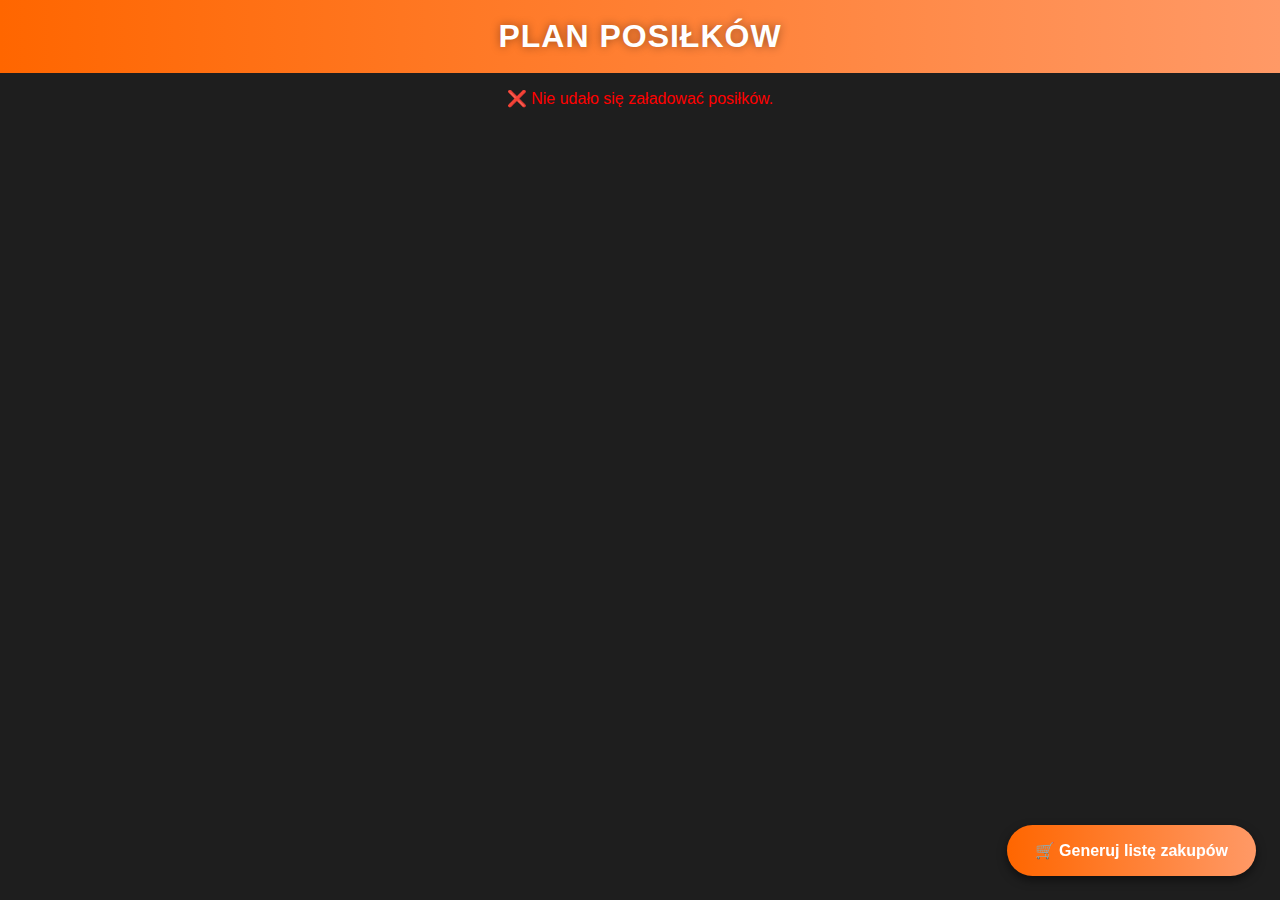
<file: index.html>
<!DOCTYPE html>
<html lang="pl">
<head>
<meta charset="UTF-8">
<meta name="viewport" content="width=device-width, initial-scale=1.0">
<title>Plan Posiłków</title>
<link rel="stylesheet" href="style.css">
</head>
<body>
<h1>PLAN POSIŁKÓW</h1>
<div id="meals-container"></div>
<button id="generate-list">🛒 Generuj listę zakupów</button>

<script>
fetch('meals.html')
  .then(res => res.text())
  .then(html => document.getElementById('meals-container').innerHTML = html);
</script>

<script src="script.js"></script>
</body>
</html>
</file>
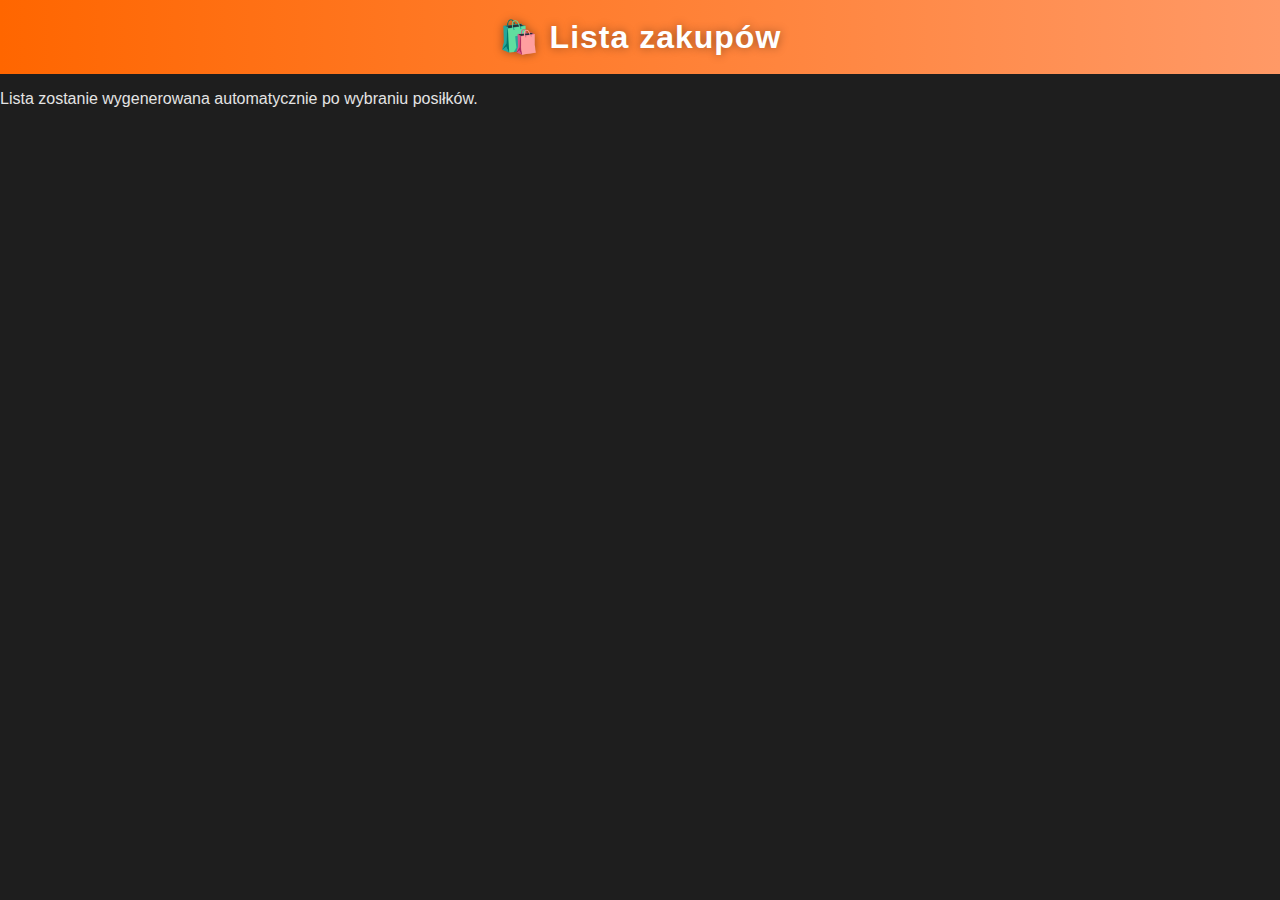
<file: lista.html>
<!DOCTYPE html>
<html lang="pl">
<head>
<meta charset="UTF-8">
<meta name="viewport" content="width=device-width, initial-scale=1.0">
<title>Lista Zakupów</title>
<link rel="stylesheet" href="style.css">
</head>
<body>
<h1>🛍️ Lista zakupów</h1>
<p>Lista zostanie wygenerowana automatycznie po wybraniu posiłków.</p>
</body>
</html>
</file>
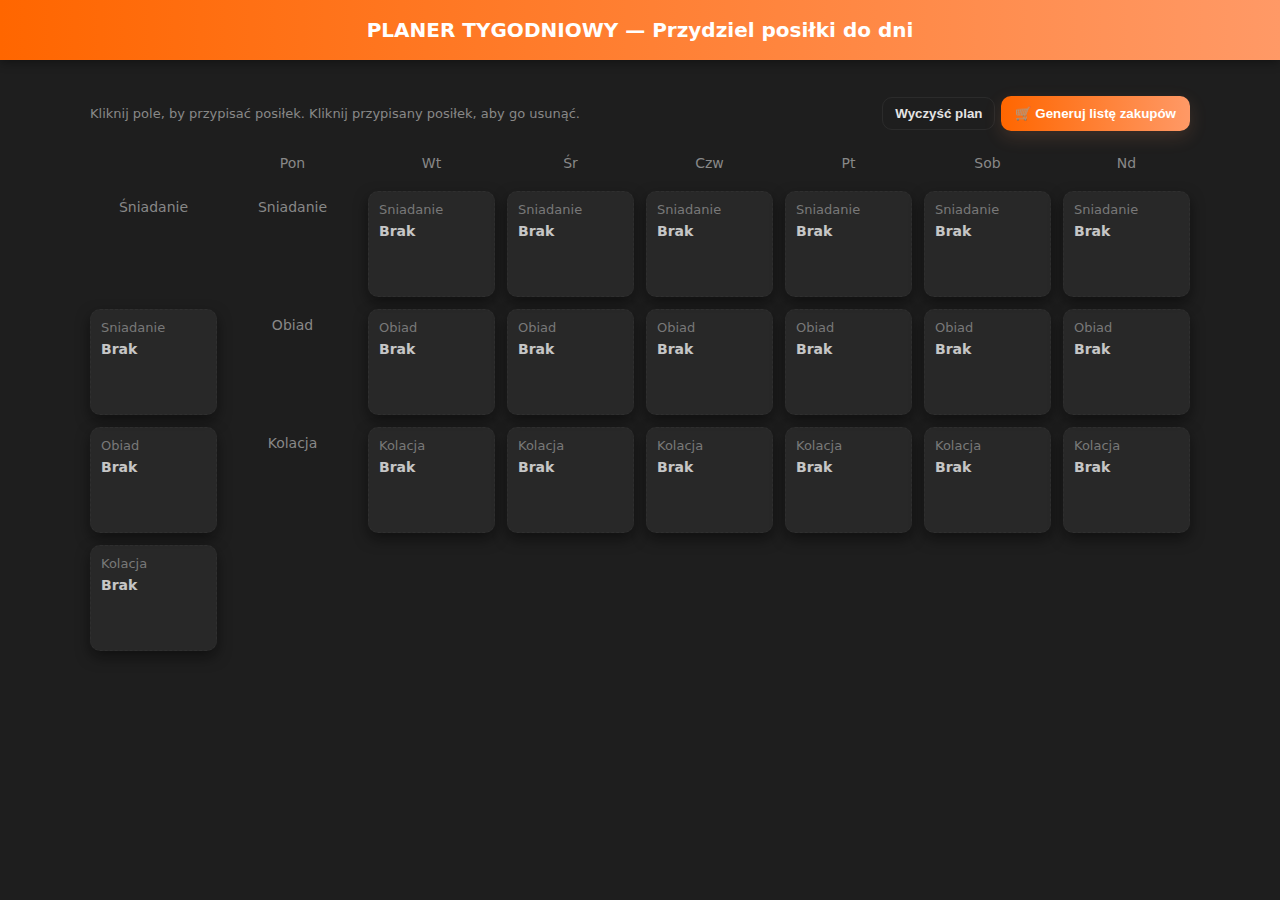
<file: planer.html>
<!DOCTYPE html>
<html lang="pl">
<head>
<meta charset="utf-8" />
<meta name="viewport" content="width=device-width,initial-scale=1" />
<title>Planer tygodniowy — Plan Posiłków</title>
<style>
  :root{
    --bg:#1e1e1e; --card:#2a2a2a; --accent1:#ff6600; --accent2:#ff9966; --muted:#888;
    --text:#e4e4e4; --glass: rgba(255,255,255,0.03);
  }
  html,body{height:100%;margin:0;font-family:Segoe UI, Roboto, system-ui, Arial; background:var(--bg); color:var(--text);}
  header{padding:18px 20px; text-align:center; background:linear-gradient(90deg,var(--accent1),var(--accent2)); color:#fff; font-weight:600; font-size:20px; box-shadow:0 2px 10px rgba(0,0,0,0.4);}
  main{padding:20px; max-width:1100px; margin:0 auto;}
  .controls{display:flex; gap:12px; align-items:center; justify-content:space-between; margin:16px 0;}
  .controls .left{display:flex; gap:12px; align-items:center;}
  .btn{background:linear-gradient(90deg,var(--accent1),var(--accent2)); color:#fff; border:none; padding:10px 14px; border-radius:10px; cursor:pointer; font-weight:600; box-shadow:0 6px 18px rgba(255,153,102,0.15);}
  .btn.ghost{background:transparent; border:1px solid rgba(255,255,255,0.06); color:var(--text); padding:8px 12px; box-shadow:none;}
  .grid{display:grid; grid-template-columns:repeat(8,1fr); gap:12px; align-items:start;}
  .grid .head{background:transparent; color:var(--muted); padding:8px 6px; text-align:center; font-size:14px;}
  .day-col{display:flex; flex-direction:column; gap:12px;}
  .slot{background:var(--card); border-radius:10px; padding:10px; min-height:84px; box-shadow:0 6px 14px rgba(0,0,0,0.5); cursor:pointer; position:relative; transition:transform .12s ease, box-shadow .12s ease;}
  .slot:hover{transform:translateY(-4px)}
  .slot .slot-title{font-size:13px; color:var(--muted); margin-bottom:6px;}
  .slot .meal-inner{font-weight:600; color:var(--text); font-size:14px;}
  .slot.empty{opacity:0.85; border:1px dashed rgba(255,255,255,0.04);}
  /* glow for assigned */
  .slot.assigned{box-shadow:0 0 18px rgba(255,153,102,0.22), inset 0 0 0 2px rgba(255,153,102,0.08);}
  .slot .remove{position:absolute; top:6px; right:6px; font-size:12px; color:rgba(255,255,255,0.6); background:transparent; border:none; cursor:pointer; display:none;}
  .slot.assigned .remove{display:block;}
  .day-name{font-weight:700; text-align:center; color:var(--text);}
  .day-name small{display:block; color:var(--muted); font-weight:500; margin-top:4px; font-size:12px;}
  /* modal */
  .modal-backdrop{position:fixed; inset:0; background:rgba(0,0,0,0.6); display:none; align-items:center; justify-content:center; z-index:500;}
  .modal{width:92%; max-width:900px; background:var(--card); border-radius:12px; padding:18px; box-shadow:0 12px 30px rgba(0,0,0,0.7); color:var(--text); max-height:86vh; overflow:auto;}
  .modal-header{display:flex; align-items:center; justify-content:space-between; gap:12px; margin-bottom:12px;}
  .modal .search{flex:1; display:flex; gap:8px;}
  .search input, .search select{background:var(--glass); border:1px solid rgba(255,255,255,0.04); color:var(--text); padding:8px 10px; border-radius:8px; outline:none;}
  .meal-list{display:grid; grid-template-columns:repeat(auto-fill,minmax(260px,1fr)); gap:10px;}
  .meal-card{background:linear-gradient(180deg, rgba(255,255,255,0.01), transparent); padding:10px; border-radius:8px; cursor:pointer; border:1px solid rgba(255,255,255,0.03); transition:transform .12s ease, box-shadow .12s ease;}
  .meal-card:hover{transform:translateY(-4px); box-shadow:0 10px 20px rgba(0,0,0,0.5);}
  .meal-card h4{margin:0 0 6px 0; color:var(--accent2); font-size:14px;}
  .meal-card p{margin:0; font-size:13px; color:var(--text); opacity:0.9;}
  .meal-card .meta{margin-top:8px; color:var(--muted); font-size:12px;}
  footer{margin-top:18px; display:flex; gap:12px; justify-content:flex-end; align-items:center;}
  .small{font-size:13px;color:var(--muted)}
  /* responsive */
  @media (max-width:920px){
    .grid{grid-template-columns:repeat(1,1fr)}
    .day-col{flex-direction:row; gap:8px; overflow-x:auto; padding-bottom:10px;}
    .day-col .slot{min-width:220px}
  }
</style>
</head>
<body>
<header>PLANER TYGODNIOWY — Przydziel posiłki do dni</header>
<main>
  <div class="controls">
    <div class="left">
      <div class="small">Kliknij pole, by przypisać posiłek. Kliknij przypisany posiłek, aby go usunąć.</div>
    </div>
    <div>
      <button id="clear-plan" class="btn ghost">Wyczyść plan</button>
      <button id="export-list" class="btn">🛒 Generuj listę zakupów</button>
    </div>
  </div>

  <div class="grid" id="planner-grid">
    <div class="head"></div>
    <!-- headers for days -->
    <div class="head">Pon</div>
    <div class="head">Wt</div>
    <div class="head">Śr</div>
    <div class="head">Czw</div>
    <div class="head">Pt</div>
    <div class="head">Sob</div>
    <div class="head">Nd</div>

    <div class="head small">Śniadanie</div>
    <!-- day columns will be inserted here by JS -->
  </div>
</main>

<!-- Modal for choosing meal -->
<div class="modal-backdrop" id="modal-backdrop">
  <div class="modal" role="dialog" aria-modal="true" aria-labelledby="modal-title">
    <div class="modal-header">
      <div style="display:flex;gap:10px;align-items:center;">
        <div id="modal-title" style="font-weight:700;color:var(--accent2)">Wybierz posiłek</div>
        <div class="small" id="modal-subtitle"></div>
      </div>
      <div class="search">
        <input id="modal-search" placeholder="Szukaj..." />
        <select id="modal-section-filter">
          <option value="all">Wszystkie</option>
          <option value="sniadania">Śniadania</option>
          <option value="obiady">Obiady</option>
          <option value="kolacje">Kolacje</option>
        </select>
        <button id="modal-close" class="btn ghost">Zamknij</button>
      </div>
    </div>

    <div id="meal-list" class="meal-list" aria-live="polite">
      <!-- meal cards will be injected -->
    </div>

    <footer>
      <div class="small">Liczba przepisów: <span id="meal-count">0</span></div>
    </footer>
  </div>
</div>

<script>
/*
  planner.html
  - fetches meals.html, parses meals and creates selection modal
  - stores plan in localStorage (key: weeklyMealPlan)
  - generate shopping list by parsing 'Składniki' sections from selected meals
*/

// Utility: days
const DAYS = ['Pon','Wt','Śr','Czw','Pt','Sob','Nd'];
const SLOTS = ['Sniadanie','Obiad','Kolacja'];

// Parsed meals store
let parsedMeals = []; // array of {index, title, section, elementHtml, parsedElement}

// Plan structure: plan[dayIndex][slotIndex] = mealIndex | null
let plan = Array.from({length:7}, () => Array.from({length:3}, ()=>null));

const modalBackdrop = document.getElementById('modal-backdrop');
const mealListEl = document.getElementById('meal-list');
const mealCountEl = document.getElementById('meal-count');
const searchInput = document.getElementById('modal-search');
const sectionFilter = document.getElementById('modal-section-filter');

async function initPlanner(){
  buildGrid();
  await loadMealsAndPrepare();
  loadSavedPlan();
  bindControls();
}

function buildGrid(){
  const grid = document.getElementById('planner-grid');
  // remove any existing day columns (if reinit)
  // create 3 rows of slots after header row: we'll render by columns (for accessibility we place slots in flow)
  // We'll produce slots row-wise: header row already inserted; we now append rows for each slot label + slots
  // First row already has header labels; now append rows for each slot
  for(let slotIndex=0; slotIndex< SLOTS.length; slotIndex++){
    // label cell (on left)
    const labelCell = document.createElement('div');
    labelCell.className = 'head small';
    labelCell.textContent = SLOTS[slotIndex];
    grid.appendChild(labelCell);
    // For each day, append a slot (7 days)
    for(let day=0; day<7; day++){
      const slot = document.createElement('div');
      slot.className = 'slot empty';
      slot.dataset.day = day;
      slot.dataset.slot = slotIndex;
      slot.innerHTML = `<div class="slot-title">${SLOTS[slotIndex]}</div><div class="meal-inner">Brak</div><button class="remove" title="Usuń">✕</button>`;
      slot.addEventListener('click', onSlotClick);
      slot.querySelector('.remove').addEventListener('click', (ev)=> {
        ev.stopPropagation();
        clearSlot(day, slotIndex);
      });
      grid.appendChild(slot);
    }
  }
}

// open modal for a specific slot
let activeTarget = null; // {day, slot}
function onSlotClick(e){
  const el = e.currentTarget;
  const day = parseInt(el.dataset.day);
  const slot = parseInt(el.dataset.slot);
  activeTarget = {day, slot};
  openModalForSlot(day, slot);
}

function openModalForSlot(day,slot){
  modalBackdrop.style.display = 'flex';
  document.body.style.overflow = 'hidden';
  document.getElementById('modal-subtitle').textContent = `${DAYS[day]} — ${SLOTS[slot]}`;
  searchInput.value = '';
  sectionFilter.value = 'all';
  renderMealList();
}

// close modal
function closeModal(){
  modalBackdrop.style.display = 'none';
  document.body.style.overflow = '';
  activeTarget = null;
}

// fetch meals.html and parse meals into parsedMeals[]
async function loadMealsAndPrepare(){
  try{
    const res = await fetch('meals.html');
    const raw = await res.text();
    const parser = new DOMParser();
    const doc = parser.parseFromString(raw,'text/html');
    const meals = Array.from(doc.querySelectorAll('.meal'));
    parsedMeals = meals.map((el, i) => {
      const title = (el.querySelector('h3')?.innerText || ('Bez nazwy')).trim();
      const section = el.dataset && el.dataset.category ? el.dataset.category :
                      // fallback: try to detect from earlier sibling section-title
                      (el.closest('.section-title') ? el.closest('.section-title').innerText.toLowerCase() : '');
      return { index: i, title, section: section || '', elementHtml: el.innerHTML, parsedElement: el };
    });
    renderMealList();
    console.log('Parsed meals:', parsedMeals.length);
  }catch(err){
    console.error('Błąd pobierania meals.html:', err);
    mealListEl.innerHTML = '<div style="color:#f88">Nie udało się wczytać listy posiłków. Upewnij się, że meals.html jest dostępny.</div>';
  }
}

// Render meal cards in modal according to filters
function renderMealList(){
  const q = (searchInput.value || '').toLowerCase();
  const section = sectionFilter.value;
  mealListEl.innerHTML = '';
  const filtered = parsedMeals.filter(m => {
    const bySection = section === 'all' || (m.section && m.section.toLowerCase().includes(section));
    const byQuery = !q || m.title.toLowerCase().includes(q);
    return bySection && byQuery;
  });
  filtered.forEach(m => {
    const card = document.createElement('div');
    card.className = 'meal-card';
    card.tabIndex = 0;
    card.innerHTML = `<h4>${escapeHtml(m.title)}</h4>
      <p class="meta">${escapeHtml(m.section || '')}</p>
      <div style="margin-top:8px;font-size:13px;color:var(--text);opacity:0.9;">${shortDescriptionFromHtml(m.parsedElement || m.elementHtml)}</div>`;
    card.addEventListener('click', ()=> assignMealToActive(m.index));
    mealListEl.appendChild(card);
  });
  mealCountEl.textContent = filtered.length;
}

function escapeHtml(s){
  return String(s).replace(/&/g,'&amp;').replace(/</g,'&lt;').replace(/>/g,'&gt;');
}

// produce short description by taking first ingredients line or macro
function shortDescriptionFromHtml(el){
  let inner = '';
  if(typeof el === 'string') inner = el;
  else inner = el.innerHTML || el.innerText || '';
  // try to pull "Składniki:" block
  const txt = inner.replace(/<br\s*\/?>/gi,'\n').replace(/<\/?[^>]+(>|$)/g,'').trim();
  const match = txt.match(/Składniki:([\s\S]{0,200})/i);
  if(match){
    let lines = match[1].split('\n').map(s=>s.trim()).filter(Boolean);
    return (lines.slice(0,2).join(' • ')).slice(0,140);
  }
  return txt.slice(0,140);
}

// Assign meal index to active slot
function assignMealToActive(mealIndex){
  if(activeTarget === null) return;
  const {day, slot} = activeTarget;
  plan[day][slot] = mealIndex;
  savePlan();
  updateGrid();
  closeModal();
}

// Update DOM grid from plan
function updateGrid(){
  const slots = document.querySelectorAll('.slot');
  slots.forEach(slotEl => {
    const day = parseInt(slotEl.dataset.day);
    const slot = parseInt(slotEl.dataset.slot);
    const mealIndex = plan[day][slot];
    const inner = slotEl.querySelector('.meal-inner');
    if(mealIndex === null || mealIndex === undefined){
      slotEl.classList.remove('assigned');
      slotEl.classList.add('empty');
      inner.textContent = 'Brak';
    } else {
      const meal = parsedMeals[mealIndex];
      slotEl.classList.add('assigned');
      slotEl.classList.remove('empty');
      inner.textContent = meal ? meal.title : 'Brak';
    }
  });
}

// Clear a single slot
function clearSlot(day,slot){
  plan[day][slot] = null;
  savePlan();
  updateGrid();
}

// Save plan to localStorage
function savePlan(){
  try{
    localStorage.setItem('weeklyMealPlan', JSON.stringify(plan));
  }catch(e){
    console.warn('Nie udało się zapisać planu:', e);
  }
}
// Load plan from localStorage
function loadSavedPlan(){
  try{
    const raw = localStorage.getItem('weeklyMealPlan');
    if(raw){
      const parsed = JSON.parse(raw);
      if(Array.isArray(parsed) && parsed.length === 7) plan = parsed;
    }
  }catch(e){}
  updateGrid();
}

// Clear full plan
function clearPlan(){
  if(!confirm('Czy na pewno chcesz wyczyścić cały plan tygodnia?')) return;
  plan = Array.from({length:7}, () => Array.from({length:3}, ()=>null));
  savePlan(); updateGrid();
}

// Bind controls
function bindControls(){
  document.getElementById('modal-close').addEventListener('click', closeModal);
  modalBackdrop.addEventListener('click', (e)=> { if(e.target === modalBackdrop) closeModal(); });
  searchInput.addEventListener('input', renderMealList);
  sectionFilter.addEventListener('change', renderMealList);
  document.getElementById('clear-plan').addEventListener('click', clearPlan);
  document.getElementById('export-list').addEventListener('click', generateShoppingListFromPlan);
}

// Generate shopping list: parse ingredients from selected meals (using parsedMeals and plan)
function generateShoppingListFromPlan(){
  // collect meal indices used
  const used = new Set();
  for(let d=0; d<7; d++){
    for(let s=0; s<3; s++){
      const mi = plan[d][s];
      if(Number.isInteger(mi)) used.add(mi);
    }
  }
  if(used.size === 0){
    alert('Plan jest pusty — przypisz posiłki przed wygenerowaniem listy zakupów.');
    return;
  }

  // parse ingredients for each used meal using DOMParser on original meals.html parsedElements (we already have parsedElement)
  let ingredients = [];
  used.forEach(mi => {
    const pm = parsedMeals[mi];
    if(!pm) return;
    // we have pm.parsedElement (from DOMParser earlier) — if not, parse elementHtml now
    let el = pm.parsedElement;
    if(!el){
      const parser = new DOMParser();
      const doc = parser.parseFromString(`<div>${pm.elementHtml}</div>`,'text/html');
      el = doc.querySelector('div');
    }
    const found = extractIngredientsFromElement(el);
    ingredients.push(...found);
  });

  // normalize, dedupe, sort
  const normalized = ingredients.map(s => s.replace(/\s+/g,' ').trim()).filter(Boolean);
  const unique = Array.from(new Set(normalized.map(s => s.toLowerCase()))).map(s => { // keep original casing approx
    // find original in normalized
    const orig = normalized.find(o => o.toLowerCase() === s);
    return orig || s;
  }).sort((a,b)=> a.localeCompare(b, 'pl'));

  // open new tab and show list
  const newTab = window.open('','_blank');
  newTab.document.title = 'Lista zakupów — Plan tygodnia';
  newTab.document.body.style.cssText = 'background:#1e1e1e;color:#e4e4e4;font-family:Segoe UI, sans-serif;padding:20px;';
  newTab.document.body.innerHTML = `<h1 style="color:${getComputedStyle(document.documentElement).getPropertyValue('--accent2') || '#ff9966'}">🛒 Lista zakupów</h1>
    <p style="color:var(--muted)">${unique.length} pozycji</p>
    <ul style="list-style:none;padding:0;margin-top:10px;">
      ${unique.map(i=>`<li style="padding:8px 0;border-bottom:1px solid #333">${escapeHtml(i)}</li>`).join('')}
    </ul>`;
}

// Extract ingredients from a parsed meal element (DOM element)
function extractIngredientsFromElement(mealEl){
  const ingredients = [];
  const allEls = Array.from(mealEl.querySelectorAll('*'));
  let collecting = false;
  for(const el of allEls){
    const text = (el.innerText || '').trim();
    if(!text) continue;
    const low = text.toLowerCase();
    if(low.includes('składnik') || low.includes('skladnik')) {
      collecting = true;
      // collect lines in this element after the label
      const lines = text.split('\n').map(l=>l.trim()).filter(Boolean);
      lines.forEach(l=>{
        if(!/składnik/i.test(l)) ingredients.push(l);
      });
      continue;
    }
    if(collecting){
      if(low.includes('przygotowan') || low.includes('makro') || low.includes('smacznego')) { collecting = false; continue; }
      const lines = text.split('\n').map(l=>l.trim()).filter(Boolean);
      lines.forEach(l => {
        if(!/przygotowan|makro|smacznego/i.test(l)) ingredients.push(l);
      });
    }
  }
  return ingredients;
}

// small helper: escape html for new tab
function escapeHtml(s){ return String(s).replace(/&/g,'&amp;').replace(/</g,'&lt;').replace(/>/g,'&gt;'); }

// initialize
initPlanner();
</script>
</body>
</html>
</file>
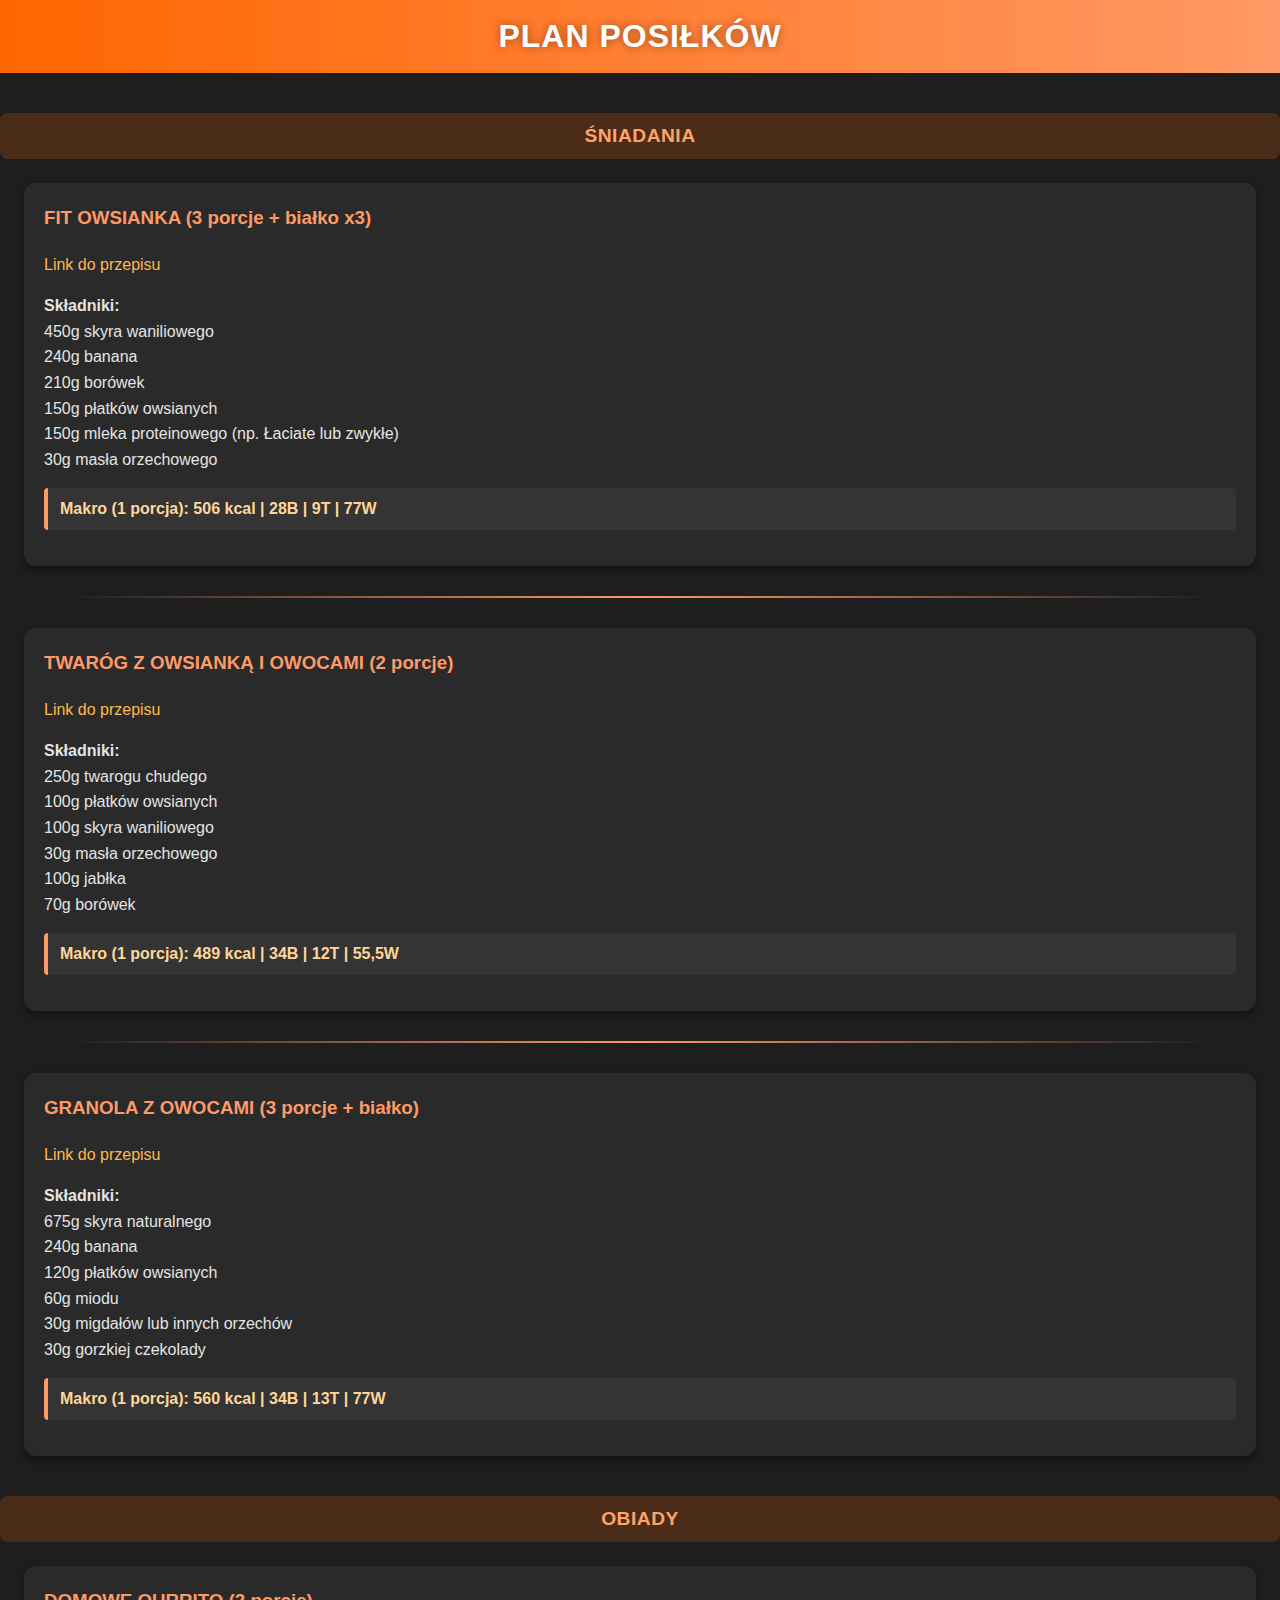
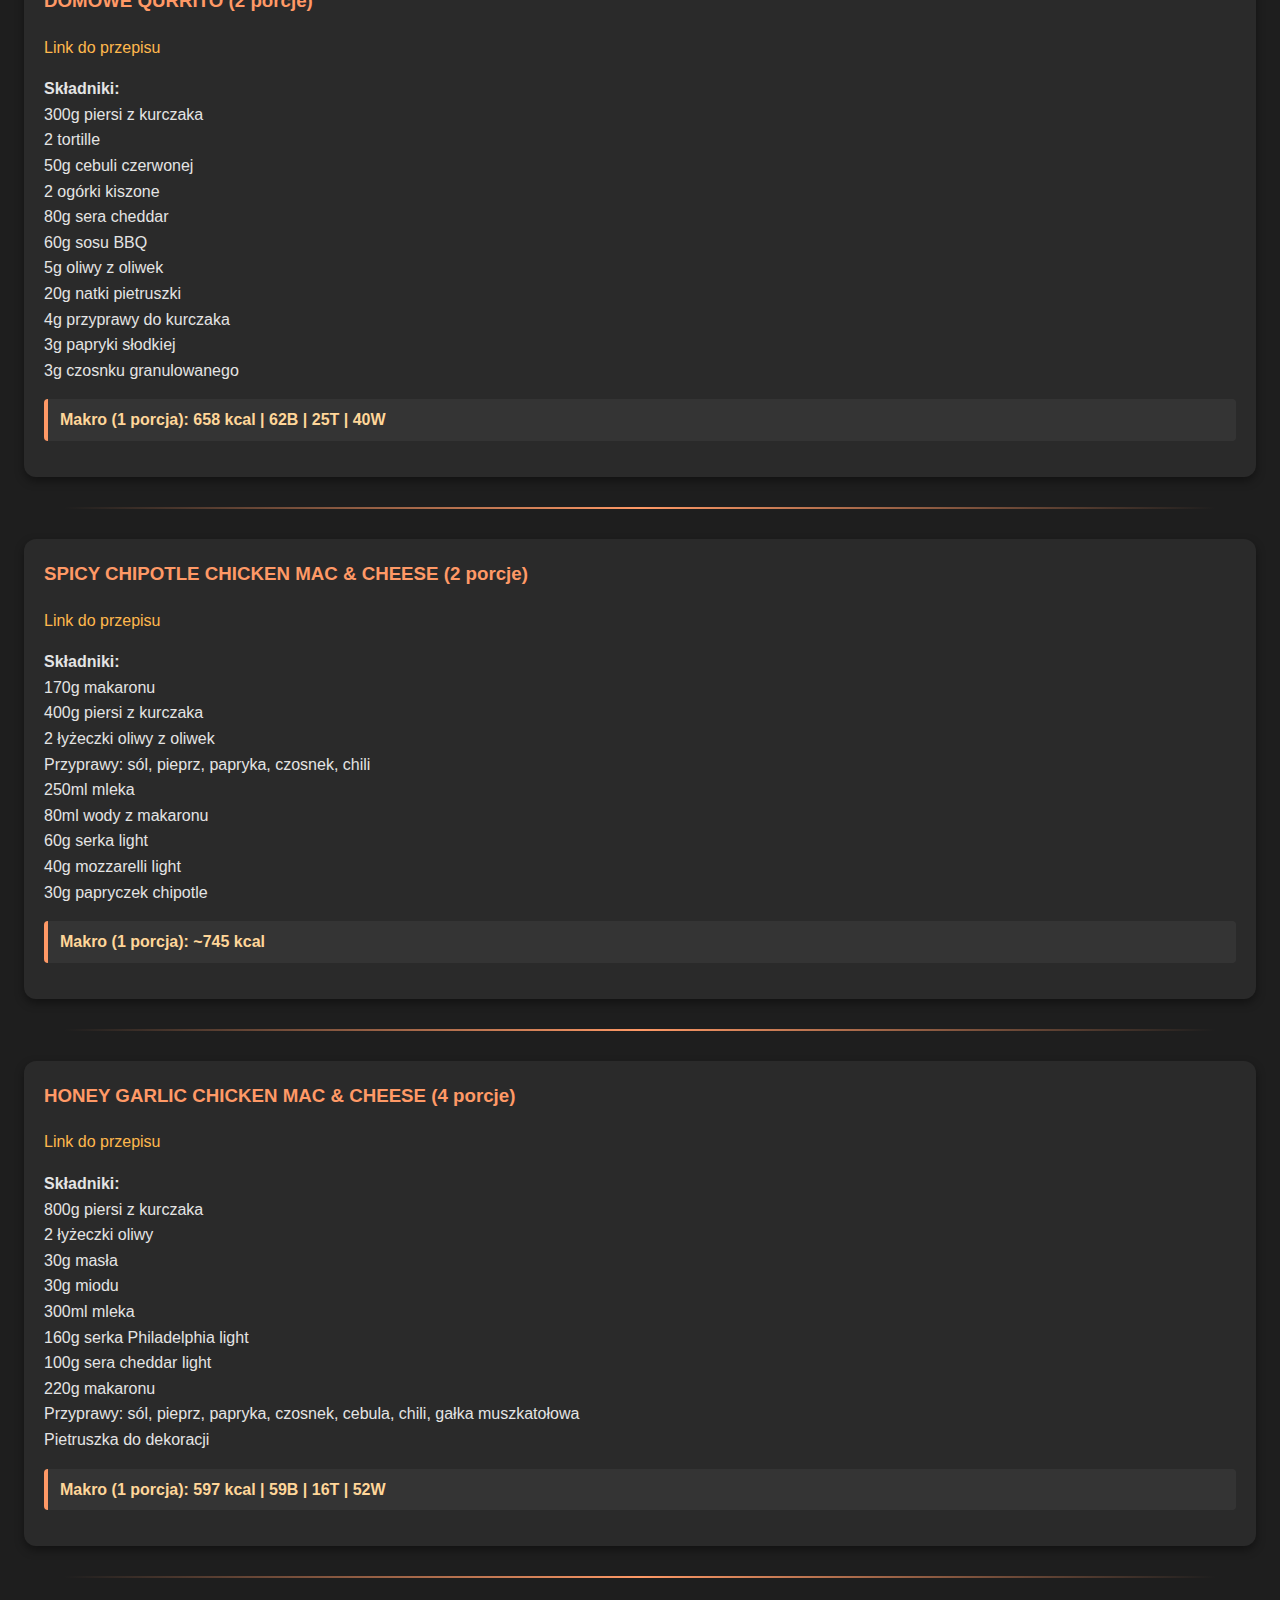
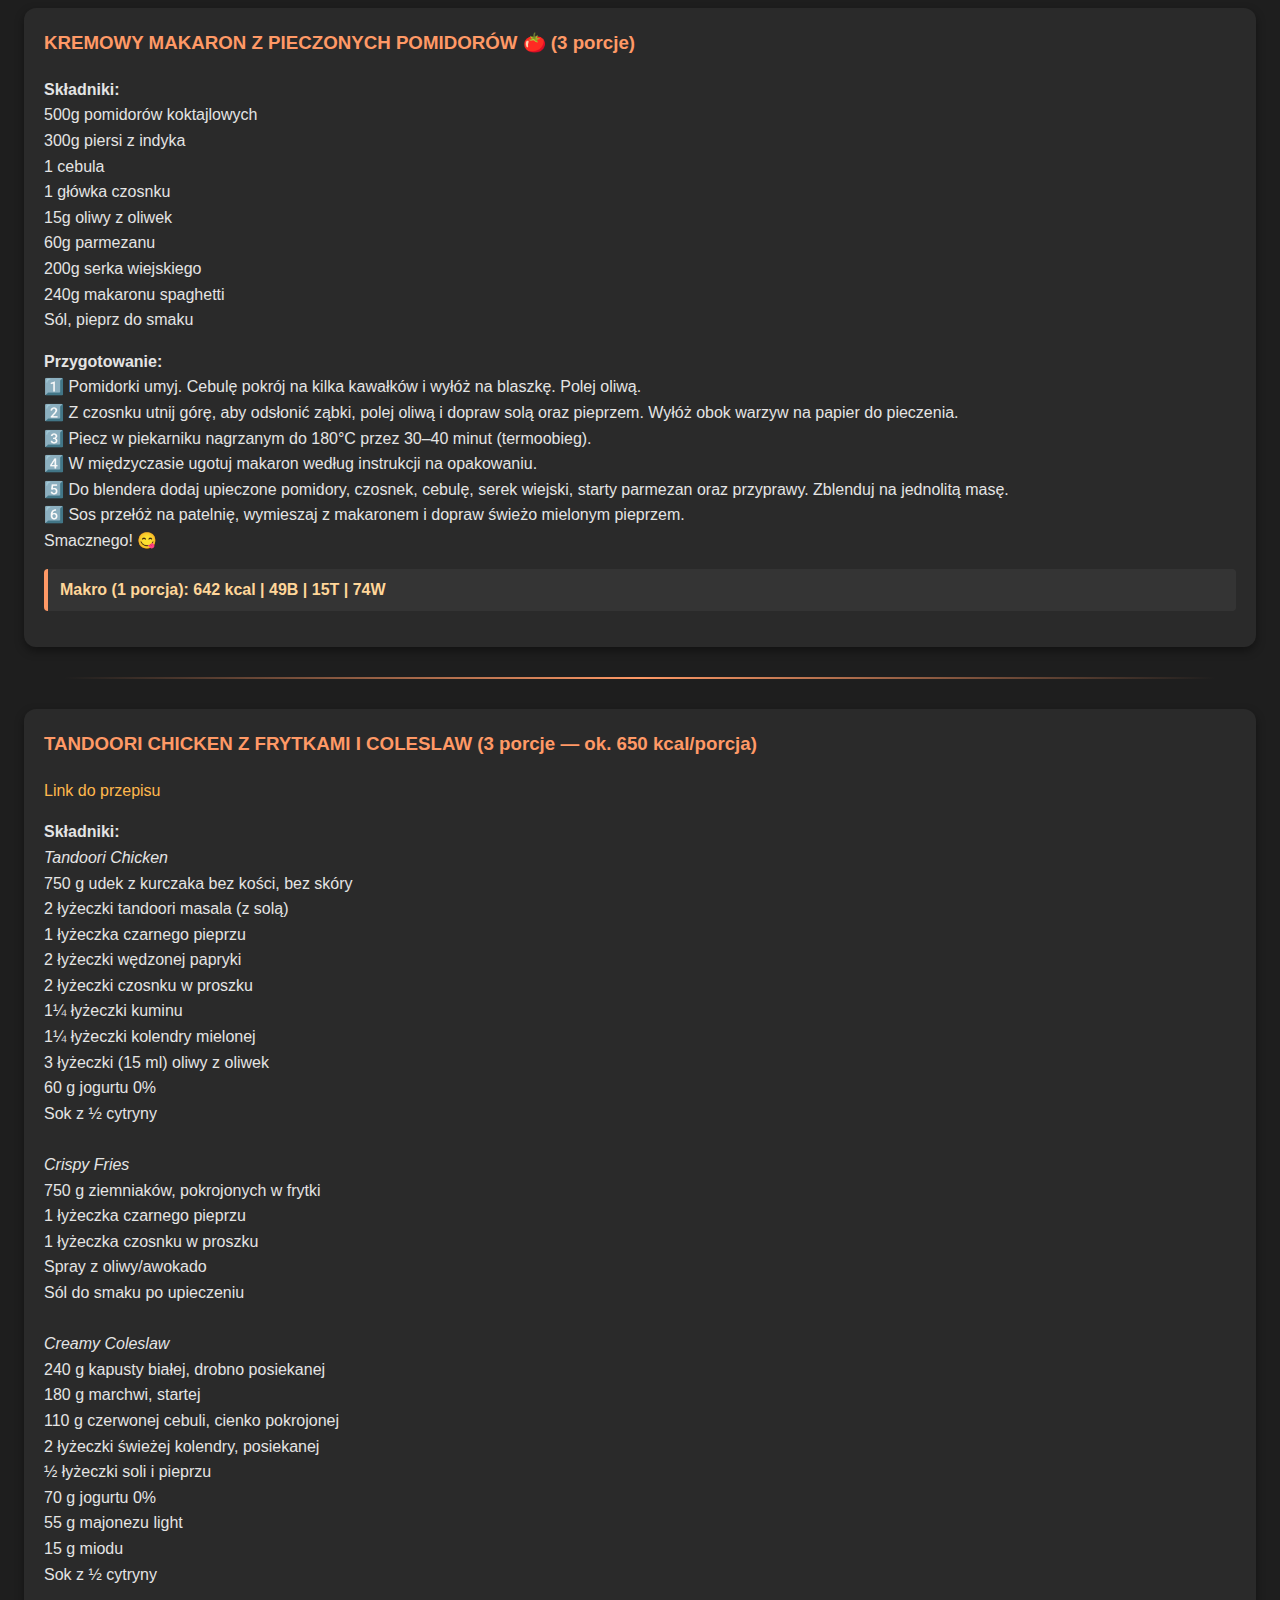
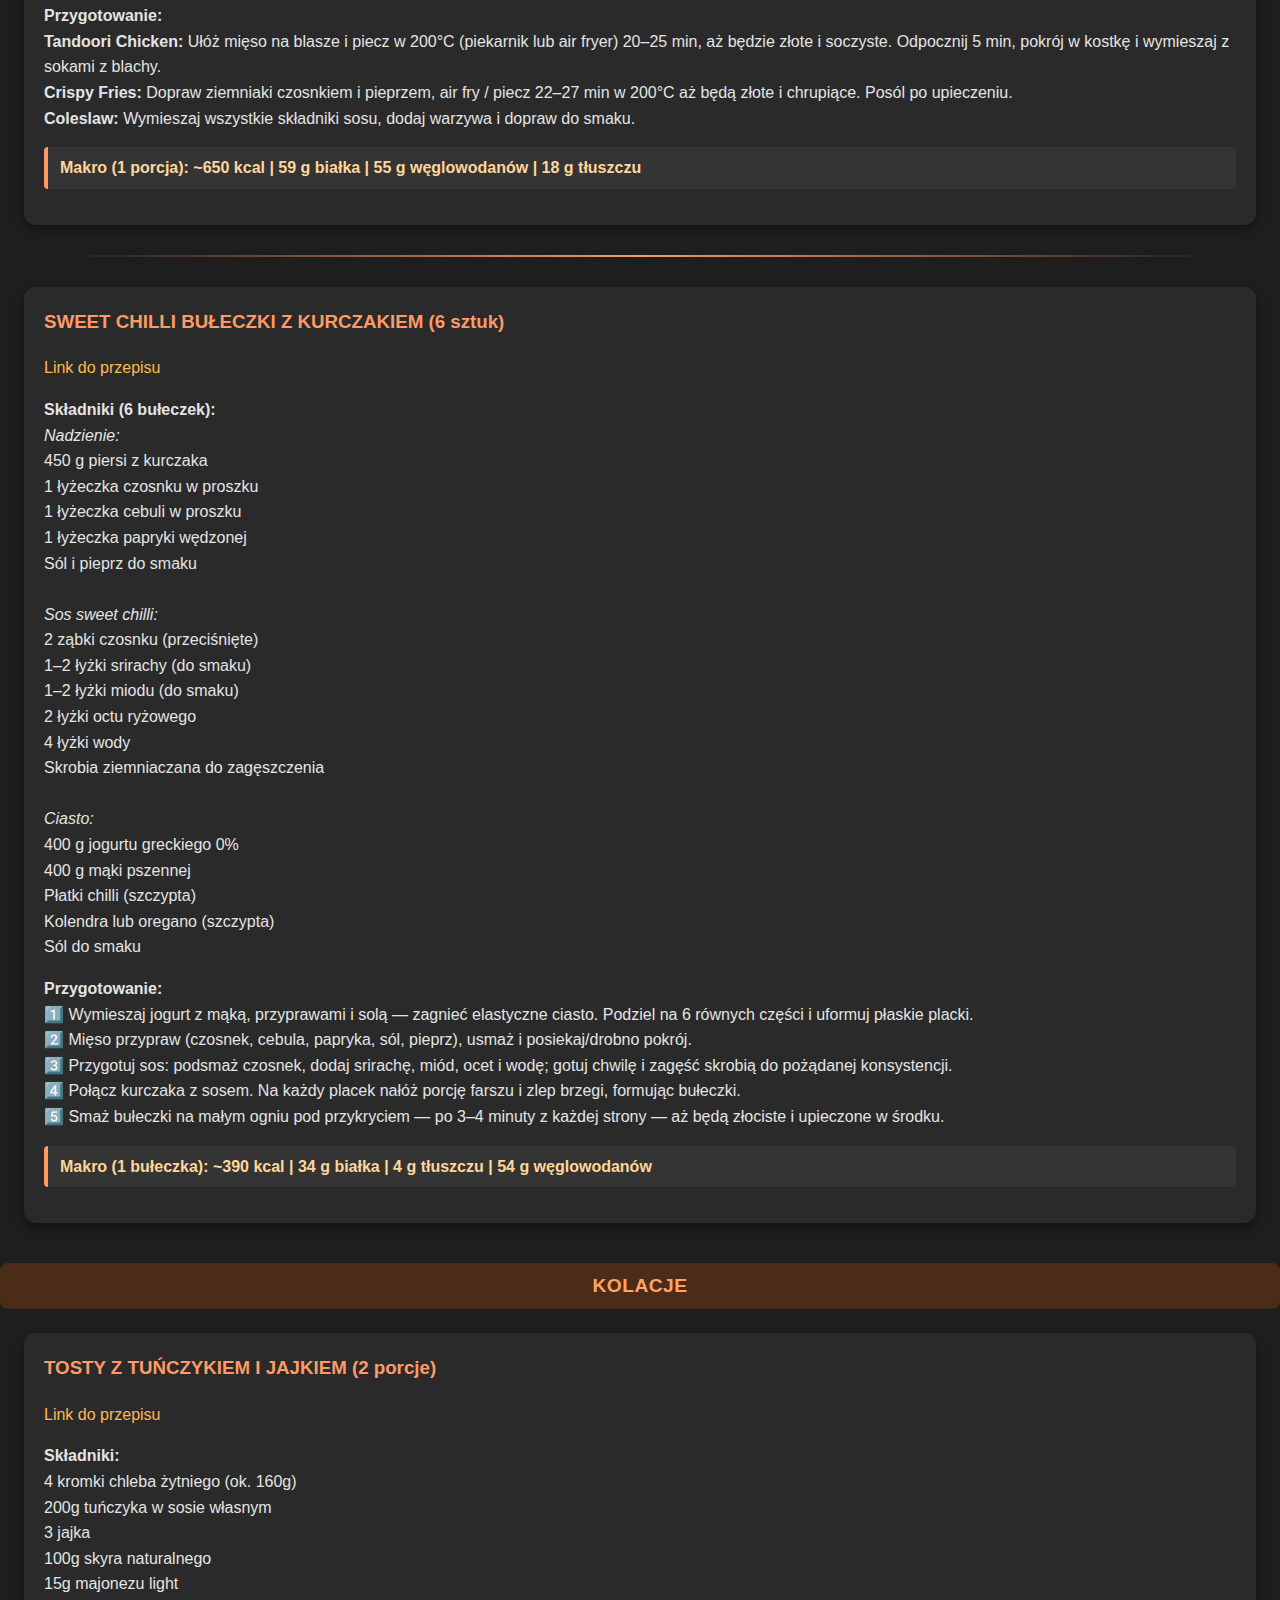
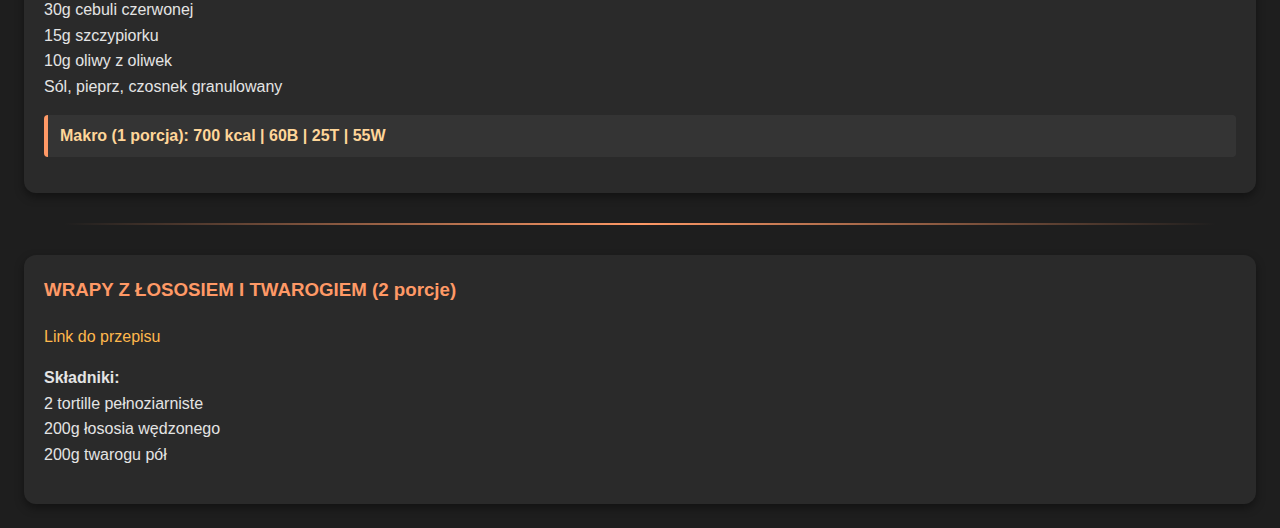
<file: posilki.html>
<!DOCTYPE html>
<html lang="pl">
<head>
<meta charset="UTF-8">
<meta name="viewport" content="width=device-width, initial-scale=1.0">
<title>Plan Posiłków</title>
<style>
  body {
    font-family: 'Segoe UI', sans-serif;
    background-color: #1e1e1e;
    color: #e4e4e4;
    margin: 0;
    padding: 0;
  }

  h1 {
    text-align: center;
    background: linear-gradient(90deg, #ff6600, #ff9966);
    color: white;
    padding: 18px;
    margin: 0;
    letter-spacing: 1px;
    font-weight: 600;
    text-shadow: 0 0 10px rgba(0,0,0,0.4);
  }

  .section-title {
    margin: 40px 0 20px 0;
    background: rgba(255, 102, 0, 0.2);
    color: #ffa366;
    padding: 12px;
    text-align: center;
    border-radius: 8px;
    font-weight: bold;
    font-size: 1.2em;
    letter-spacing: 0.5px;
  }

  .meal {
    background: #2a2a2a;
    border-radius: 12px;
    box-shadow: 0 4px 10px rgba(0,0,0,0.4);
    margin: 24px;
    padding: 20px;
    line-height: 1.6;
    transition: transform 0.2s ease, box-shadow 0.2s ease;
  }

  .meal:hover {
    transform: translateY(-3px);
    box-shadow: 0 6px 14px rgba(0,0,0,0.5);
  }

  h3 {
    color: #ff9966;
    margin-top: 0;
  }

  a {
    color: #ffb84d;
    text-decoration: none;
  }

  a:hover {
    text-decoration: underline;
    color: #ffd699;
  }

  .macro {
    font-weight: bold;
    color: #ffd699;
    background: rgba(255,255,255,0.05);
    border-left: 4px solid #ff9966;
    padding: 8px 12px;
    border-radius: 4px;
    margin-top: 16px;
  }

  .separator {
    height: 2px;
    margin: 30px auto;
    background: linear-gradient(90deg, transparent, #ff9966, transparent);
    border: none;
    width: 90%;
  }
</style>
</head>
<body>

<h1>PLAN POSIŁKÓW</h1>

<div class="section-title">ŚNIADANIA</div>

<div class="meal">
<h3>FIT OWSIANKA (3 porcje + białko x3)</h3>
<p><a href="https://www.facebook.com/reel/776682824773023">Link do przepisu</a></p>
<p><strong>Składniki:</strong><br>
450g skyra waniliowego<br>
240g banana<br>
210g borówek<br>
150g płatków owsianych<br>
150g mleka proteinowego (np. Łaciate lub zwykłe)<br>
30g masła orzechowego</p>
<p class="macro">Makro (1 porcja): 506 kcal | 28B | 9T | 77W</p>
</div>

<div class="separator"></div>

<div class="meal">
<h3>TWARÓG Z OWSIANKĄ I OWOCAMI (2 porcje)</h3>
<p><a href="https://www.facebook.com/reel/1731586187503102">Link do przepisu</a></p>
<p><strong>Składniki:</strong><br>
250g twarogu chudego<br>
100g płatków owsianych<br>
100g skyra waniliowego<br>
30g masła orzechowego<br>
100g jabłka<br>
70g borówek</p>
<p class="macro">Makro (1 porcja): 489 kcal | 34B | 12T | 55,5W</p>
</div>

<div class="separator"></div>

<div class="meal">
<h3>GRANOLA Z OWOCAMI (3 porcje + białko)</h3>
<p><a href="https://www.facebook.com/reel/811277777957404">Link do przepisu</a></p>
<p><strong>Składniki:</strong><br>
675g skyra naturalnego<br>
240g banana<br>
120g płatków owsianych<br>
60g miodu<br>
30g migdałów lub innych orzechów<br>
30g gorzkiej czekolady</p>
<p class="macro">Makro (1 porcja): 560 kcal | 34B | 13T | 77W</p>
</div>

<div class="section-title">OBIADY</div>

<div class="meal">
<h3>DOMOWE QURRITO (2 porcje)</h3>
<p><a href="https://www.facebook.com/reel/634158566093149">Link do przepisu</a></p>
<p><strong>Składniki:</strong><br>
300g piersi z kurczaka<br>
2 tortille<br>
50g cebuli czerwonej<br>
2 ogórki kiszone<br>
80g sera cheddar<br>
60g sosu BBQ<br>
5g oliwy z oliwek<br>
20g natki pietruszki<br>
4g przyprawy do kurczaka<br>
3g papryki słodkiej<br>
3g czosnku granulowanego</p>
<p class="macro">Makro (1 porcja): 658 kcal | 62B | 25T | 40W</p>
</div>

<div class="separator"></div>

<div class="meal">
<h3>SPICY CHIPOTLE CHICKEN MAC & CHEESE (2 porcje)</h3>
<p><a href="https://www.facebook.com/reel/1362733485405255">Link do przepisu</a></p>
<p><strong>Składniki:</strong><br>
170g makaronu<br>
400g piersi z kurczaka<br>
2 łyżeczki oliwy z oliwek<br>
Przyprawy: sól, pieprz, papryka, czosnek, chili<br>
250ml mleka<br>
80ml wody z makaronu<br>
60g serka light<br>
40g mozzarelli light<br>
30g papryczek chipotle</p>
<p class="macro">Makro (1 porcja): ~745 kcal</p>
</div>

<div class="separator"></div>

<div class="meal">
<h3>HONEY GARLIC CHICKEN MAC & CHEESE (4 porcje)</h3>
<p><a href="https://www.facebook.com/reel/831846830014165">Link do przepisu</a></p>
<p><strong>Składniki:</strong><br>
800g piersi z kurczaka<br>
2 łyżeczki oliwy<br>
30g masła<br>
30g miodu<br>
300ml mleka<br>
160g serka Philadelphia light<br>
100g sera cheddar light<br>
220g makaronu<br>
Przyprawy: sól, pieprz, papryka, czosnek, cebula, chili, gałka muszkatołowa<br>
Pietruszka do dekoracji</p>
<p class="macro">Makro (1 porcja): 597 kcal | 59B | 16T | 52W</p>
</div>

<div class="separator"></div>

<div class="meal">
<h3>KREMOWY MAKARON Z PIECZONYCH POMIDORÓW 🍅 (3 porcje)</h3>
<p><strong>Składniki:</strong><br>
500g pomidorów koktajlowych<br>
300g piersi z indyka<br>
1 cebula<br>
1 główka czosnku<br>
15g oliwy z oliwek<br>
60g parmezanu<br>
200g serka wiejskiego<br>
240g makaronu spaghetti<br>
Sól, pieprz do smaku</p>
<p><strong>Przygotowanie:</strong><br>
1️⃣ Pomidorki umyj. Cebulę pokrój na kilka kawałków i wyłóż na blaszkę. Polej oliwą.<br>
2️⃣ Z czosnku utnij górę, aby odsłonić ząbki, polej oliwą i dopraw solą oraz pieprzem. Wyłóż obok warzyw na papier do pieczenia.<br>
3️⃣ Piecz w piekarniku nagrzanym do 180°C przez 30–40 minut (termoobieg).<br>
4️⃣ W międzyczasie ugotuj makaron według instrukcji na opakowaniu.<br>
5️⃣ Do blendera dodaj upieczone pomidory, czosnek, cebulę, serek wiejski, starty parmezan oraz przyprawy. Zblenduj na jednolitą masę.<br>
6️⃣ Sos przełóż na patelnię, wymieszaj z makaronem i dopraw świeżo mielonym pieprzem.<br>
Smacznego! 😋</p>
<p class="macro">Makro (1 porcja): 642 kcal | 49B | 15T | 74W</p>
</div>

<div class="separator"></div>

<div class="meal">
<h3>TANDOORI CHICKEN Z FRYTKAMI I COLESLAW (3 porcje — ok. 650 kcal/porcja)</h3>
<p><a href="https://www.facebook.com/reel/1292576325669451">Link do przepisu</a></p>
<p><strong>Składniki:</strong><br>
<em>Tandoori Chicken</em><br>
750 g udek z kurczaka bez kości, bez skóry<br>
2 łyżeczki tandoori masala (z solą)<br>
1 łyżeczka czarnego pieprzu<br>
2 łyżeczki wędzonej papryki<br>
2 łyżeczki czosnku w proszku<br>
1¼ łyżeczki kuminu<br>
1¼ łyżeczki kolendry mielonej<br>
3 łyżeczki (15 ml) oliwy z oliwek<br>
60 g jogurtu 0%<br>
Sok z ½ cytryny<br><br>
<em>Crispy Fries</em><br>
750 g ziemniaków, pokrojonych w frytki<br>
1 łyżeczka czarnego pieprzu<br>
1 łyżeczka czosnku w proszku<br>
Spray z oliwy/awokado<br>
Sól do smaku po upieczeniu<br><br>
<em>Creamy Coleslaw</em><br>
240 g kapusty białej, drobno posiekanej<br>
180 g marchwi, startej<br>
110 g czerwonej cebuli, cienko pokrojonej<br>
2 łyżeczki świeżej kolendry, posiekanej<br>
½ łyżeczki soli i pieprzu<br>
70 g jogurtu 0%<br>
55 g majonezu light<br>
15 g miodu<br>
Sok z ½ cytryny</p>
<p><strong>Przygotowanie:</strong><br>
<strong>Tandoori Chicken:</strong> Ułóż mięso na blasze i piecz w 200°C (piekarnik lub air fryer) 20–25 min, aż będzie złote i soczyste. Odpocznij 5 min, pokrój w kostkę i wymieszaj z sokami z blachy.<br>
<strong>Crispy Fries:</strong> Dopraw ziemniaki czosnkiem i pieprzem, air fry / piecz 22–27 min w 200°C aż będą złote i chrupiące. Posól po upieczeniu.<br>
<strong>Coleslaw:</strong> Wymieszaj wszystkie składniki sosu, dodaj warzywa i dopraw do smaku.</p>
<p class="macro">Makro (1 porcja): ~650 kcal | 59 g białka | 55 g węglowodanów | 18 g tłuszczu</p>
</div>

<div class="separator"></div>

<div class="meal">
<h3>SWEET CHILLI BUŁECZKI Z KURCZAKIEM (6 sztuk)</h3>
<p><a href="https://www.facebook.com/reel/813051294695853">Link do przepisu</a></p>
<p><strong>Składniki (6 bułeczek):</strong><br>
<em>Nadzienie:</em><br>
450 g piersi z kurczaka<br>
1 łyżeczka czosnku w proszku<br>
1 łyżeczka cebuli w proszku<br>
1 łyżeczka papryki wędzonej<br>
Sól i pieprz do smaku<br><br>
<em>Sos sweet chilli:</em><br>
2 ząbki czosnku (przeciśnięte)<br>
1–2 łyżki srirachy (do smaku)<br>
1–2 łyżki miodu (do smaku)<br>
2 łyżki octu ryżowego<br>
4 łyżki wody<br>
Skrobia ziemniaczana do zagęszczenia<br><br>
<em>Ciasto:</em><br>
400 g jogurtu greckiego 0%<br>
400 g mąki pszennej<br>
Płatki chilli (szczypta)<br>
Kolendra lub oregano (szczypta)<br>
Sól do smaku</p>
<p><strong>Przygotowanie:</strong><br>
1️⃣ Wymieszaj jogurt z mąką, przyprawami i solą — zagnieć elastyczne ciasto. Podziel na 6 równych części i uformuj płaskie placki.<br>
2️⃣ Mięso przypraw (czosnek, cebula, papryka, sól, pieprz), usmaż i posiekaj/drobno pokrój.<br>
3️⃣ Przygotuj sos: podsmaż czosnek, dodaj srirachę, miód, ocet i wodę; gotuj chwilę i zagęść skrobią do pożądanej konsystencji.<br>
4️⃣ Połącz kurczaka z sosem. Na każdy placek nałóż porcję farszu i zlep brzegi, formując bułeczki.<br>
5️⃣ Smaż bułeczki na małym ogniu pod przykryciem — po 3–4 minuty z każdej strony — aż będą złociste i upieczone w środku.</p>
<p class="macro">Makro (1 bułeczka): ~390 kcal | 34 g białka | 4 g tłuszczu | 54 g węglowodanów</p>
</div>

<div class="section-title">KOLACJE</div>

<div class="meal">
<h3>TOSTY Z TUŃCZYKIEM I JAJKIEM (2 porcje)</h3>
<p><a href="https://www.facebook.com/reel/1584986405657294">Link do przepisu</a></p>
<p><strong>Składniki:</strong><br>
4 kromki chleba żytniego (ok. 160g)<br>
200g tuńczyka w sosie własnym<br>
3 jajka<br>
100g skyra naturalnego<br>
15g majonezu light<br>
30g cebuli czerwonej<br>
15g szczypiorku<br>
10g oliwy z oliwek<br>
Sól, pieprz, czosnek granulowany</p>
<p class="macro">Makro (1 porcja): 700 kcal | 60B | 25T | 55W</p>
</div>

<div class="separator"></div>

<div class="meal">
<h3>WRAPY Z ŁOSOSIEM I TWAROGIEM (2 porcje)</h3>
<p><a href="https://www.facebook.com/reel/1896231645598702">Link do przepisu</a></p>
<p><strong>Składniki:</strong><br>
2 tortille pełnoziarniste<br>
200g łososia wędzonego<br>
200g twarogu pół
</file>
<file: style.css>
body {
  font-family: 'Segoe UI', sans-serif;
  background-color: #1e1e1e;
  color: #e4e4e4;
  margin: 0;
  padding: 0;
}

h1 {
  text-align: center;
  background: linear-gradient(90deg, #ff6600, #ff9966);
  color: white;
  padding: 18px;
  margin: 0;
  letter-spacing: 1px;
  font-weight: 600;
  text-shadow: 0 0 10px rgba(0,0,0,0.4);
}

button {
  background: linear-gradient(90deg, #ff6600, #ff9966);
  color: white;
  border: none;
  padding: 14px 28px;
  border-radius: 8px;
  font-size: 16px;
  cursor: pointer;
  transition: all 0.2s ease-in-out;
}

button:hover {
  transform: scale(1.05);
  box-shadow: 0 0 10px rgba(255, 153, 102, 0.5);
}

/* Kafelki */
.meal {
  background: #2a2a2a;
  border-radius: 12px;
  box-shadow: 0 4px 10px rgba(0,0,0,0.4);
  margin: 24px;
  padding: 20px;
  line-height: 1.6;
  transition: transform 0.2s ease, box-shadow 0.2s ease;
  cursor: pointer;
}

.meal:hover {
  transform: translateY(-3px);
  box-shadow: 0 6px 14px rgba(255,153,102,0.4);
}

.meal.selected {
  border: 2px solid #ff9966;
  background: #333;
  box-shadow: 0 0 15px rgba(255,153,102,0.6);
}

h3 {
  color: #ff9966;
  margin-top: 0;
}

.macro {
  font-weight: bold;
  color: #ffd699;
  background: rgba(255,255,255,0.05);
  border-left: 4px solid #ff9966;
  padding: 8px 12px;
  border-radius: 4px;
  margin-top: 16px;
}

.section-title {
  font-size: 22px;
  font-weight: 700;
  margin: 40px 24px 16px 24px;
  padding: 10px 20px;
  background: linear-gradient(90deg, #ff6600, #ff9966);
  color: white;
  border-radius: 8px;
  text-shadow: 0 0 8px rgba(0,0,0,0.4);
  letter-spacing: 1px;
}
#generate-list {
  position: fixed;
  bottom: 24px;
  right: 24px;
  z-index: 100;
  background: linear-gradient(90deg, #ff6600, #ff9966);
  color: white;
  border: none;
  padding: 16px 28px;
  border-radius: 50px;
  font-size: 16px;
  font-weight: bold;
  cursor: pointer;
  box-shadow: 0 4px 10px rgba(0, 0, 0, 0.5);
  transition: all 0.2s ease;
}

#generate-list:hover {
  transform: scale(1.07);
  box-shadow: 0 0 20px rgba(255, 153, 102, 0.6);
}
</file>
